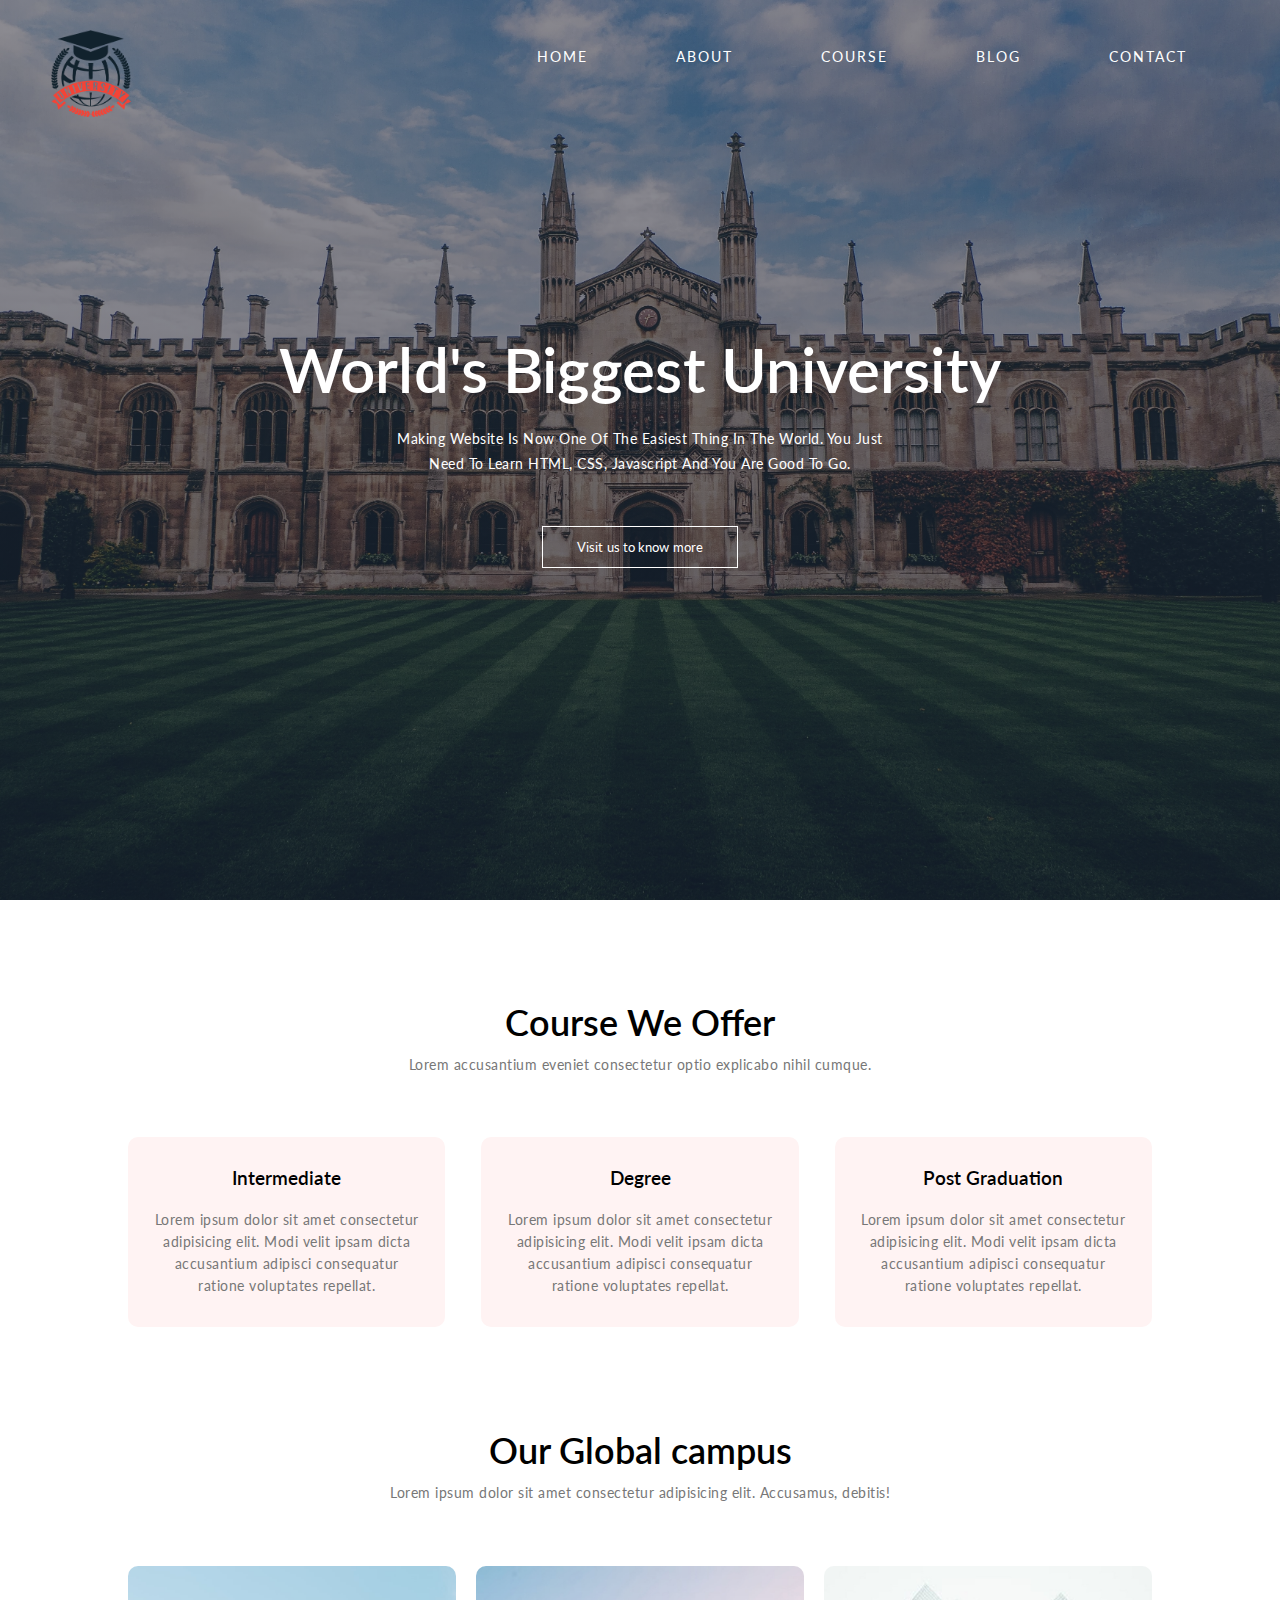
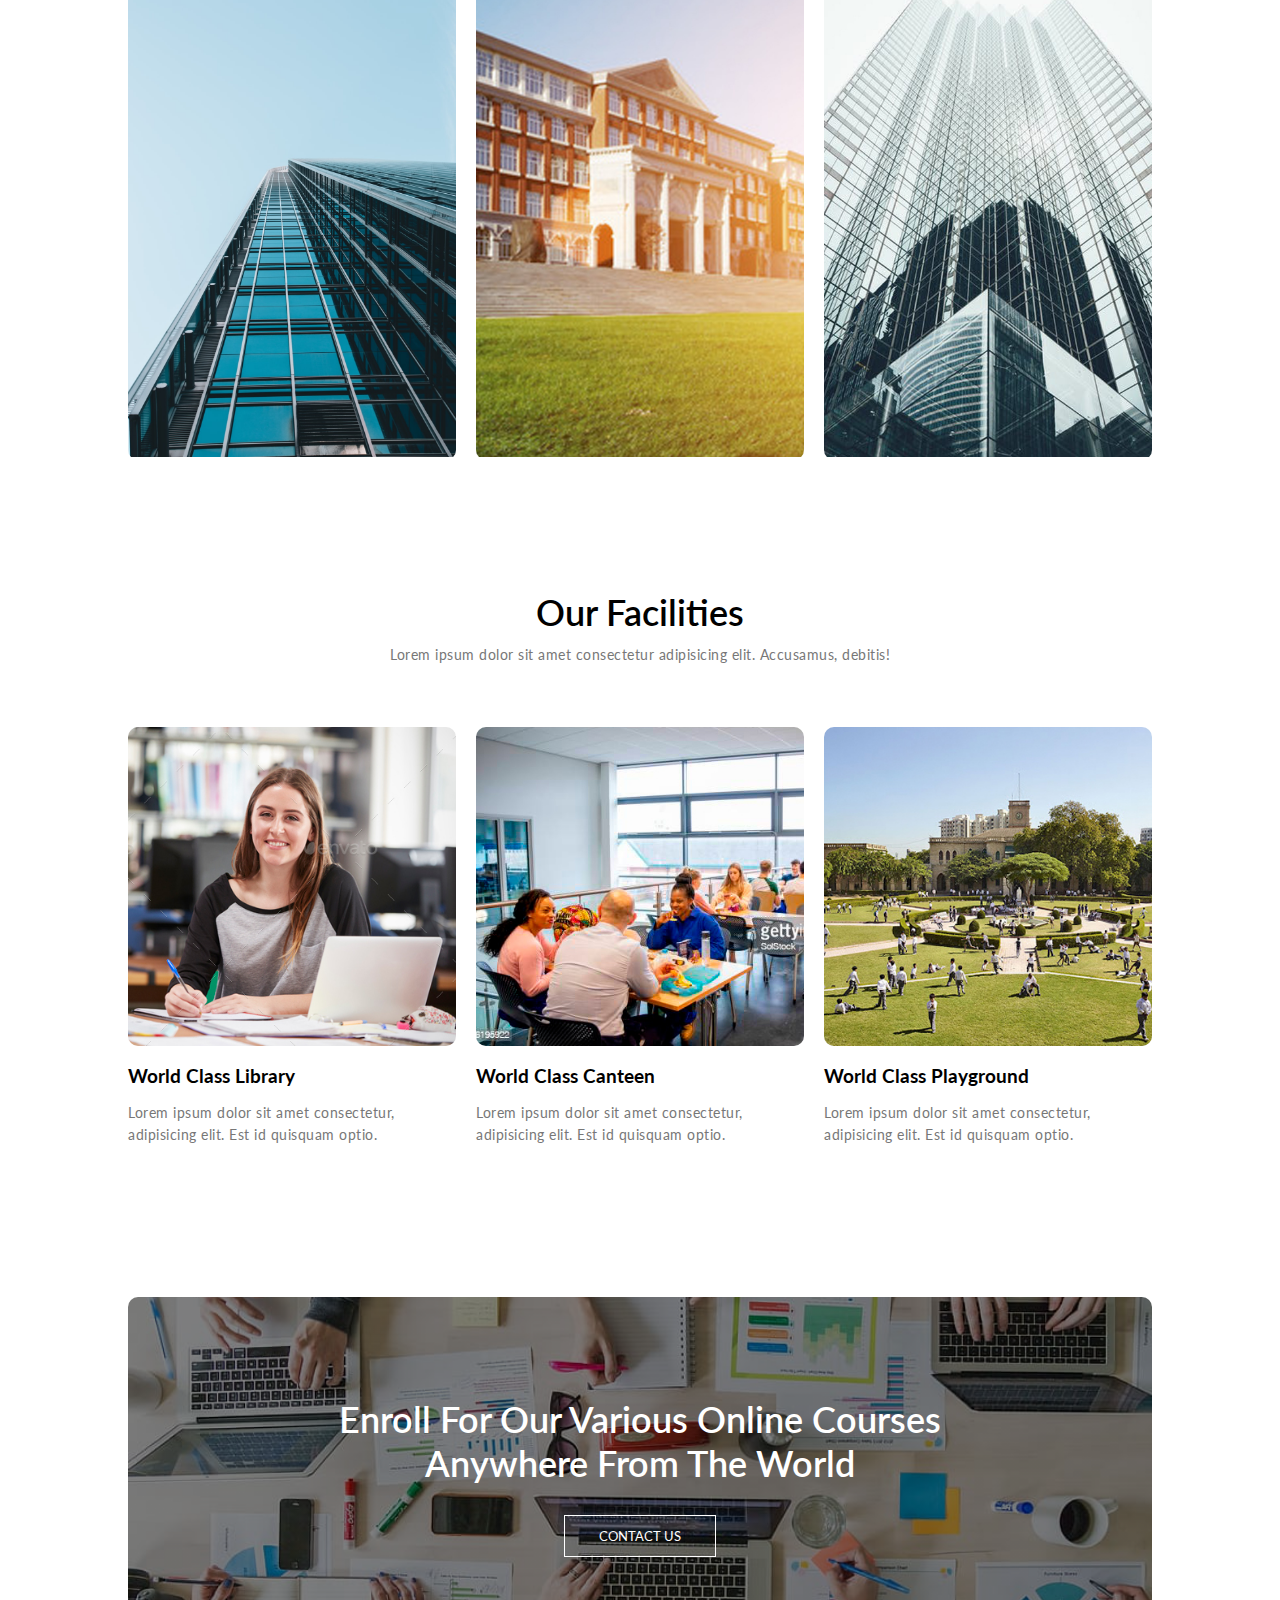
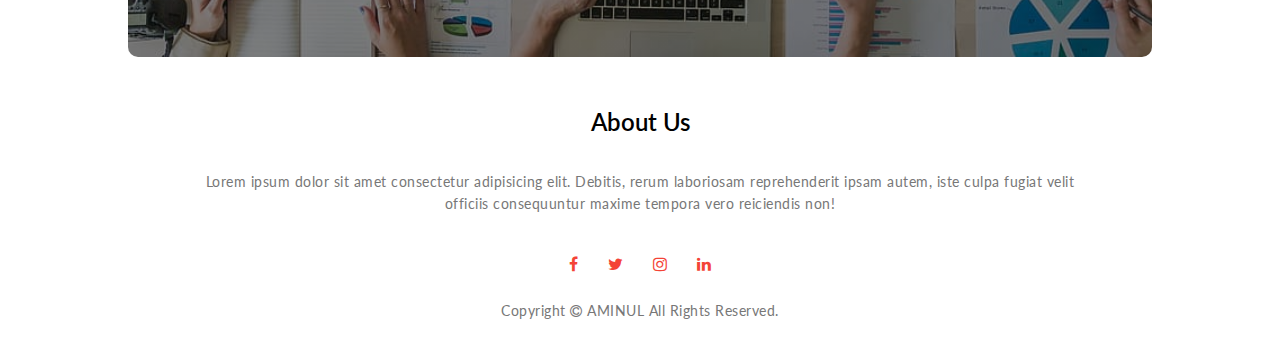
<file: index.html>
<!DOCTYPE html>
<html lang="en">

<head>
    <meta charset="UTF-8">
    <meta name="viewport" content="width=device-width, initial-scale=1.0">
    <title>University website design</title>
    <link rel="stylesheet" href="inde.css">
    <link rel="preconnect" href="https://fonts.gstatic.com">
    <link href="https://fonts.googleapis.com/css2?family=Lato:wght@900&display=swap" rel="stylesheet">
    <link rel="icon" href="Untitled-1.png">
    <link rel="stylesheet" href="https://stackpath.bootstrapcdn.com/font-awesome/4.7.0/css/font-awesome.min.css">
</head>

<body>
    <section class="header">

        <nav>
            <a href="index.html"><img src="Untitled-1.png"></a>
            <div class="nav-links" id="navlinks">
                <i class="fa fa-clone" onclick="hidemenu()"></i>

                <ul>
                    <li><a href="index.html">HOME</a></li>
                    <li><a href="about.html">ABOUT</a></li>
                    <li><a href="course.html">COURSE</a></li>
                    <li><a href="blog.html">BLOG</a></li>
                    <li><a href="contact us.html">CONTACT</a></li>
                </ul>
            </div>
            <i class="fa fa-bars" onclick="showmenu()"></i>
        </nav>


        <div class="text-box">
            <h1>World's Biggest University</h1>
            <p>Making website is now one of the easiest thing in the World. you just need to learn HTML, CSS, Javascript and you are good to go.</p>
            <a href="https://www.behance.net/mdaminul1" target="-blank" class="hero-btn ">Visit us to know more</a>
        </div>


    </section>

    <!-----course----->

    <section class="course">
        <h1> Course We Offer</h1>
        <p>Lorem accusantium eveniet consectetur optio explicabo nihil cumque.</p>

        <div class="row">

            <div class="course-col">
                <h3>Intermediate</h3>
                <p>Lorem ipsum dolor sit amet consectetur adipisicing elit. Modi velit ipsam dicta accusantium adipisci consequatur ratione voluptates repellat.</p>
            </div>
            <div class="course-col">
                <h3>Degree</h3>
                <p>Lorem ipsum dolor sit amet consectetur adipisicing elit. Modi velit ipsam dicta accusantium adipisci consequatur ratione voluptates repellat.</p>
            </div>
            <div class="course-col">
                <h3>Post Graduation</h3>
                <p>Lorem ipsum dolor sit amet consectetur adipisicing elit. Modi velit ipsam dicta accusantium adipisci consequatur ratione voluptates repellat.</p>
            </div>

        </div>




    </section>


    <!---campus-->



    <section class="campus">
        <h1>Our Global campus</h1>
        <p>Lorem ipsum dolor sit amet consectetur adipisicing elit. Accusamus, debitis!</p>

        <div class="row">
            <div class="campus-col">
                <img src="photo-1486175060817-5663aacc6655.jpg">

                <div class="layer">
                    <h3>LONDON</h3>

                </div>
            </div>
            <div class="campus-col">
                <img src="building-in-college.jpg">

                <div class="layer">
                    <h3>NEW YORK</h3>

                </div>
            </div>
            <div class="campus-col">
                <img src="pexels-photo-1662159.jpeg.jpg">

                <div class="layer">
                    <h3>WASHINGTON</h3>

                </div>
            </div>
        </div>


    </section>

    <!-------Facilities--------->
    <section class="facilities">
        <h1>Our Facilities</h1>
        <p>Lorem ipsum dolor sit amet consectetur adipisicing elit. Accusamus, debitis!</p>

        <div class="row">
            <div class="facilitics-col">
                <img src="MON1093058.jpg">
                <h3>World Class Library</h3>
                <p>Lorem ipsum dolor sit amet consectetur, adipisicing elit. Est id quisquam optio.</p>
            </div>
            <div class="facilitics-col">
                <img src="tasty fool.jpg">
                <h3>World Class Canteen</h3>
                <p>Lorem ipsum dolor sit amet consectetur, adipisicing elit. Est id quisquam optio.</p>
            </div>
            <div class="facilitics-col">
                <img src="playground.jpg">
                <h3>World Class Playground</h3>
                <p>Lorem ipsum dolor sit amet consectetur, adipisicing elit. Est id quisquam optio.</p>
            </div>

    </section>


    <!--call to action-->
    <section class="cta">

        <h1>Enroll For Our Various Online Courses<br>Anywhere From The World</h1>

        <a href="contact us.html" class="hero-btn">CONTACT US</a>

    </section>

    <!-----Footer-->

    <section class="footer">
        <h2>About Us</h2>
        <p class="aboutus">Lorem ipsum dolor sit amet consectetur adipisicing elit. Debitis, rerum laboriosam reprehenderit ipsam autem, iste culpa fugiat velit <br>officiis consequuntur maxime tempora vero reiciendis non!
        </p>
        <div class="icons">
            <i class="fa fa-facebook"></i>
            <i class="fa fa-twitter"></i>
            <i class="fa fa-instagram"></i>
            <i class="fa fa-linkedin"></i>

        </div>
        <p class="copyright"> Copyright <i class="fa fa-copyright"></i> AMINUL All Rights Reserved. </p>
    </section>


    <!--------------------Javascript for toggle menu-------------------------->
    <script>
        var navlinks = document.getElementById("navlinks");

        function showmenu() {
            navlinks.style.right = "0";
        }

        function hidemenu() {
            navlinks.style.right = "-200px";
        }
    </script>

</body>

</html>
</file>
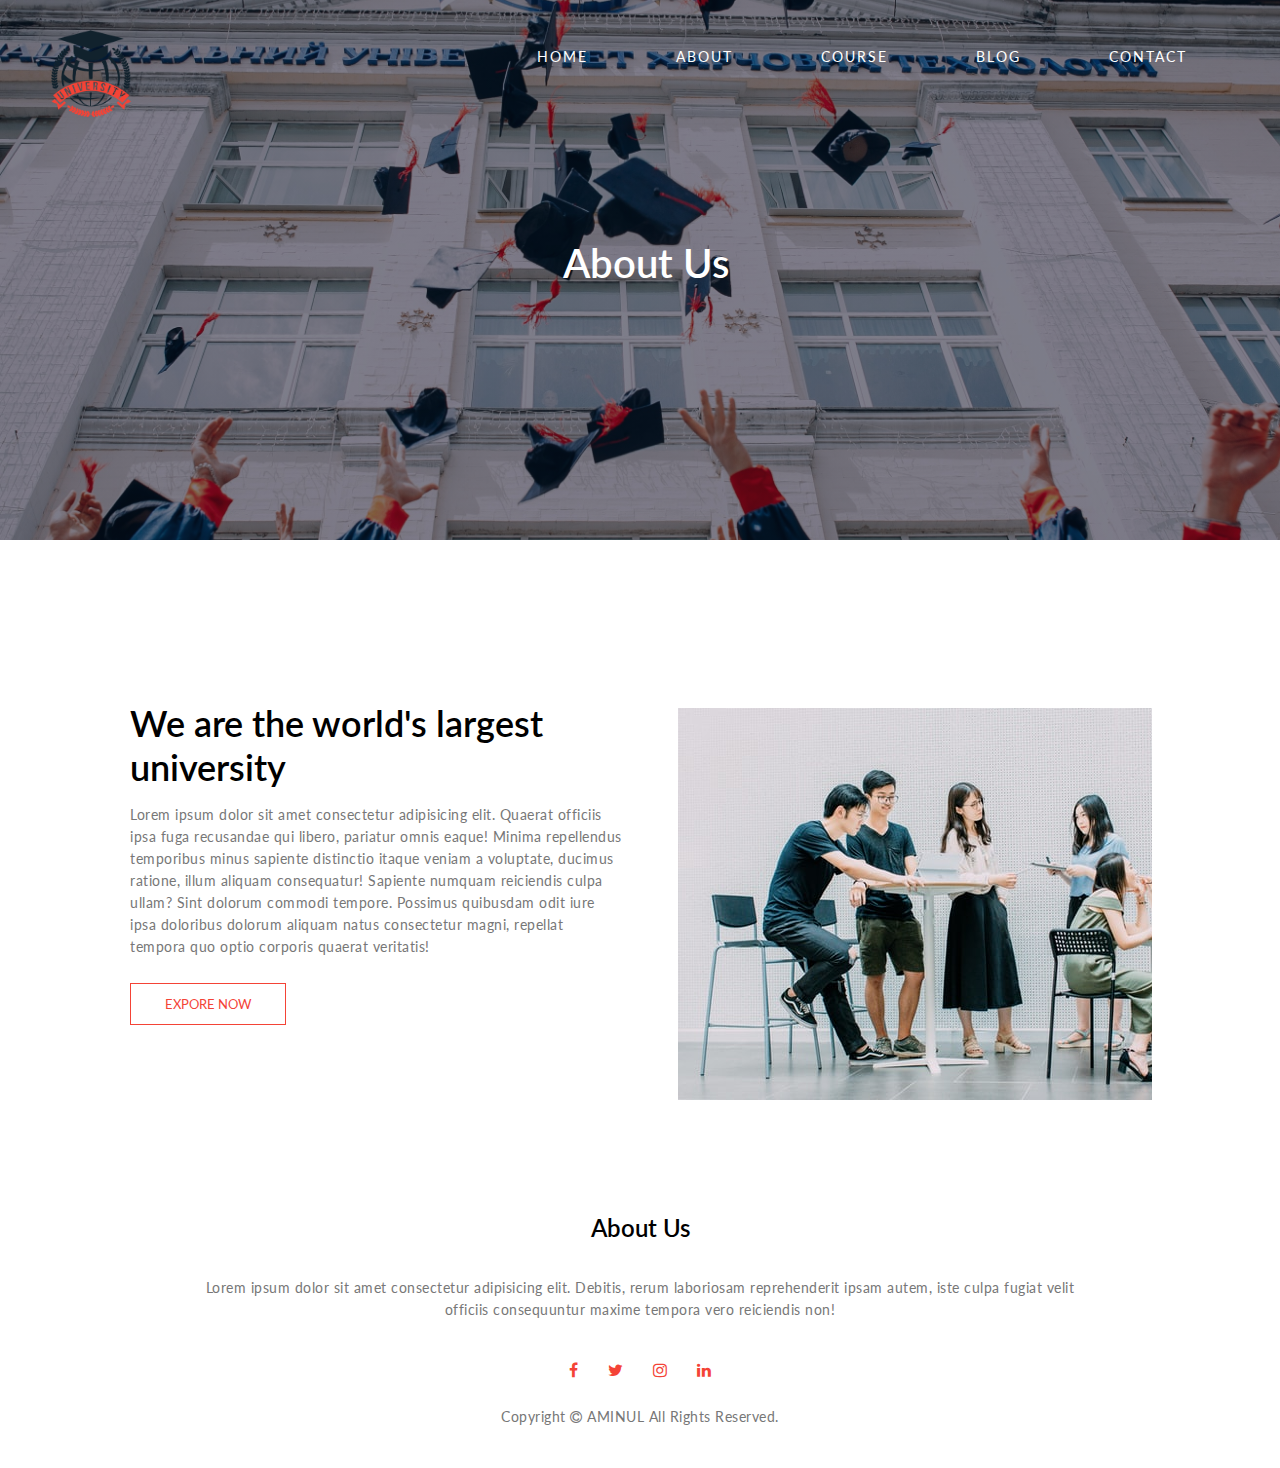
<file: about.html>
<!DOCTYPE html>
<html lang="en">

<head>
    <meta charset="UTF-8">
    <meta name="viewport" content="width=device-width, initial-scale=1.0">
    <title>University website design</title>
    <link rel="stylesheet" href="inde.css">
    <link rel="preconnect" href="https://fonts.gstatic.com">
    <link href="https://fonts.googleapis.com/css2?family=Lato:wght@900&display=swap" rel="stylesheet">
    <link rel="stylesheet" href="https://stackpath.bootstrapcdn.com/font-awesome/4.7.0/css/font-awesome.min.css">
</head>

<body>
    <section class="sub-header">

        <nav>
            <a href="index.html"><img src="Untitled-1.png"></a>
            <div class="nav-links" id="navlinks">
                <i class="fa fa-clone" onclick="hidemenu()"></i>

                <ul>
                    <li><a href="index.html">HOME</a></li>
                    <li><a href="about.html">ABOUT</a></li>
                    <li><a href="course.html">COURSE</a></li>
                    <li><a href="blog.html">BLOG</a></li>
                    <li><a href="contact us.html">CONTACT</a></li>
                </ul>
            </div>
            <i class="fa fa-bars" onclick="showmenu()"></i>
        </nav>
        <h1>About Us</h1>

    </section>

    <!---about us content-->

    <section class="about-us">

        <div class="row">
            <div class="about-col">
                <h1>We are the world's largest university</h1>
                <p>Lorem ipsum dolor sit amet consectetur adipisicing elit. Quaerat officiis ipsa fuga recusandae qui libero, pariatur omnis eaque! Minima repellendus temporibus minus sapiente distinctio itaque veniam a voluptate, ducimus ratione, illum
                    aliquam consequatur! Sapiente numquam reiciendis culpa ullam? Sint dolorum commodi tempore. Possimus quibusdam odit iure ipsa doloribus dolorum aliquam natus consectetur magni, repellat tempora quo optio corporis quaerat veritatis!</p>
                <a href="#" class="hero-btn red-btn">EXPORE NOW</a>
            </div>
        </div class="about-col">
        <img src="akson-1K8pIbIrhkQ-unsplash.jpg" class="well">
        </div>
        </div>
    </section>



    <!-----Footer-->

    <section class="footer">
        <h2>About Us</h2>
        <p class="aboutus">Lorem ipsum dolor sit amet consectetur adipisicing elit. Debitis, rerum laboriosam reprehenderit ipsam autem, iste culpa fugiat velit <br>officiis consequuntur maxime tempora vero reiciendis non!
        </p>
        <div class="icons">
            <i class="fa fa-facebook"></i>
            <i class="fa fa-twitter"></i>
            <i class="fa fa-instagram"></i>
            <i class="fa fa-linkedin"></i>

        </div>
        <p class="copyright"> Copyright <i class="fa fa-copyright"></i> AMINUL All Rights Reserved. </p>
    </section>


    <!--------------------Javascript for toggle menu-------------------------->
    <script>
        var navlinks = document.getElementById("navlinks");

        function showmenu() {
            navlinks.style.right = "0";
        }

        function hidemenu() {
            navlinks.style.right = "-200px";
        }
    </script>

</body>

</html>
</file>
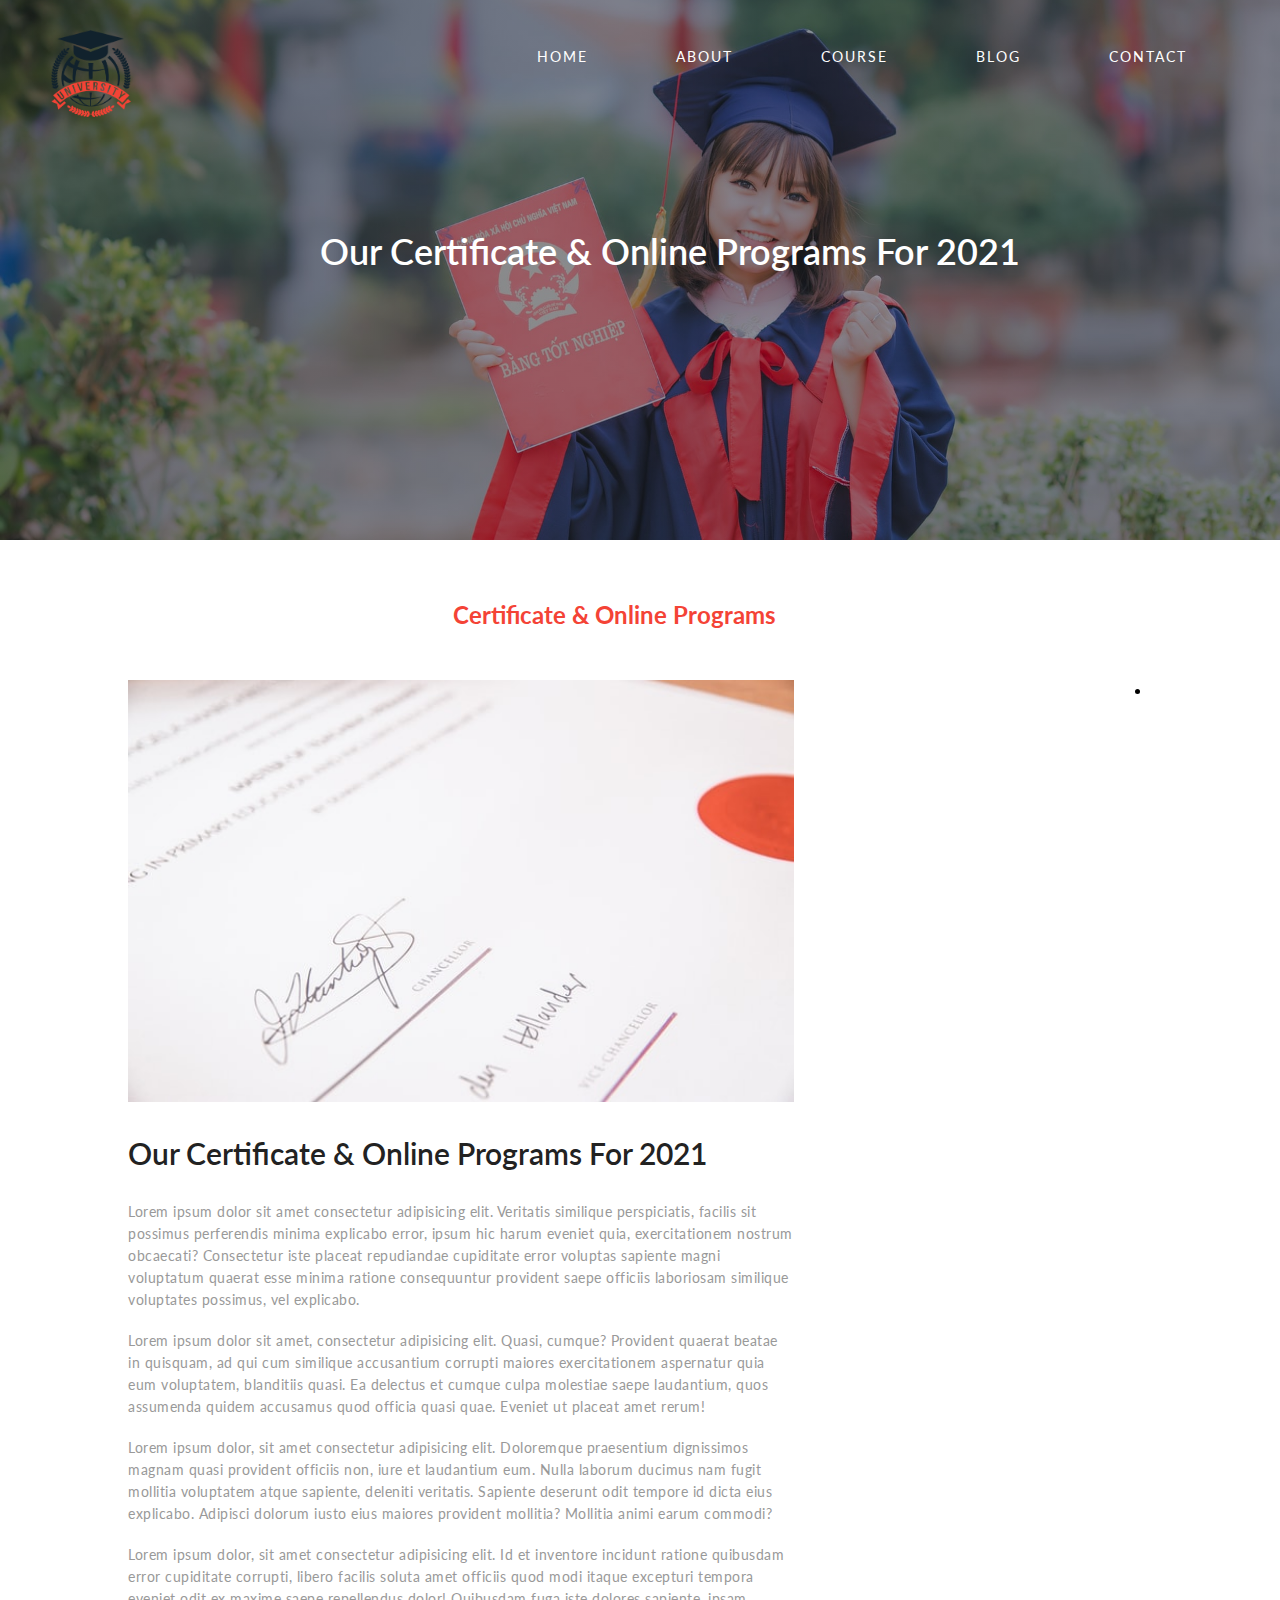
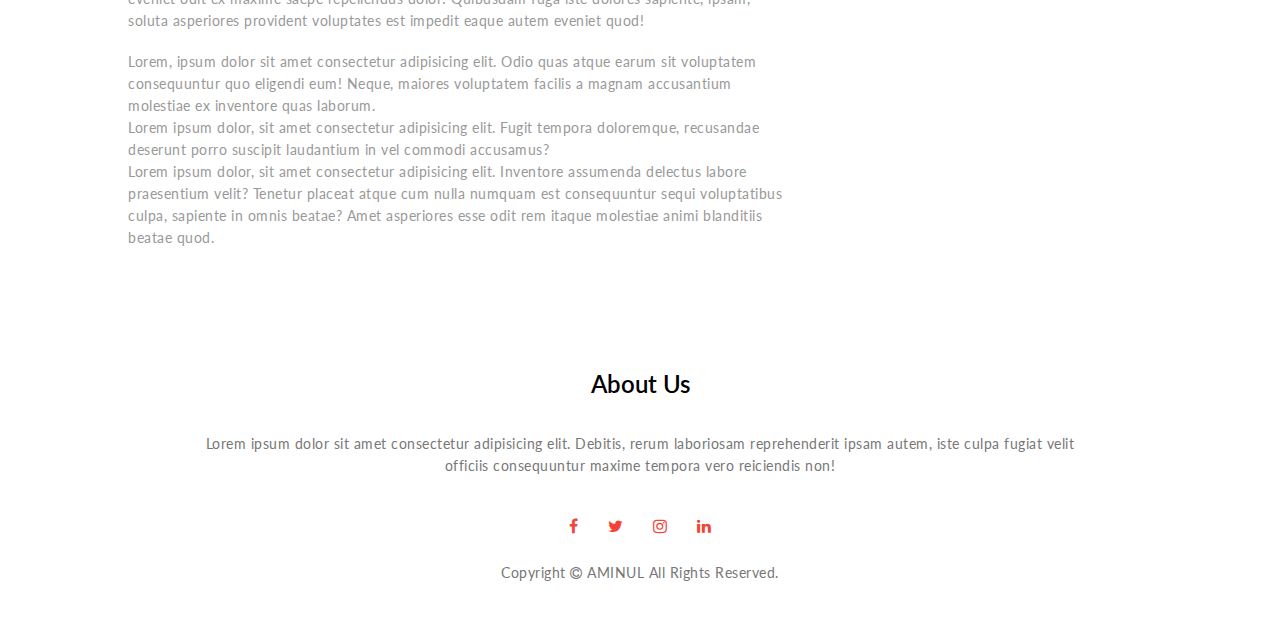
<file: blog.html>
<!DOCTYPE html>
<html lang="en">

<head>
<meta charset="UTF-8">
<meta name="viewport" content="width=device-width, initial-scale=1.0">
<title>University website design</title>
<link rel="stylesheet" href="inde.css">
<link rel="preconnect" href="https://fonts.gstatic.com">
<link rel="icon" href="Untitled-1.png">
<link href="https://fonts.googleapis.com/css2?family=Lato:wght@900&display=swap" rel="stylesheet">
<link rel="stylesheet" href="https://stackpath.bootstrapcdn.com/font-awesome/4.7.0/css/font-awesome.min.css">
</head>

<body>
<section class="Fe-header">

    <nav>
        <a href="index.html"><img src="Untitled-1.png"></a>
        <div class="nav-links" id="navlinks">
            <i class="fa fa-clone" onclick="hidemenu()"></i>

            <ul>
                <li><a href="index.html">HOME</a></li>
                <li><a href="about.html">ABOUT</a></li>
                <li><a href="course.html">COURSE</a></li>
                <li><a href="blog.html">BLOG</a></li>
                <li><a href="contact us.html">CONTACT</a></li>
            </ul>
        </div>
        <i class="fa fa-bars" onclick="showmenu()"></i>
    </nav>
    <div class="blog-header">
        <h1>Our Certificate & Online Programs For 2021</h1>
    </div>

</section>

<!--blog page content-->

<section class="blog-content">
    <h2>Certificate & Online Programs</h2>


    <div class="row">
        <div class="blog-left">
            <img src="lewis-keegan-XQaqV5qYcXg-unsplash.jpg">
            <h3>Our Certificate & Online Programs For 2021</h3>
            <p>Lorem ipsum dolor sit amet consectetur adipisicing elit. Veritatis similique perspiciatis, facilis sit possimus perferendis minima explicabo error, ipsum hic harum eveniet quia, exercitationem nostrum obcaecati? Consectetur iste placeat
                repudiandae cupiditate error voluptas sapiente magni voluptatum quaerat esse minima ratione consequuntur provident saepe officiis laboriosam similique voluptates possimus, vel explicabo.</p>
            <br>
            <p>Lorem ipsum dolor sit amet, consectetur adipisicing elit. Quasi, cumque? Provident quaerat beatae in quisquam, ad qui cum similique accusantium corrupti maiores exercitationem aspernatur quia eum voluptatem, blanditiis quasi. Ea delectus
                et cumque culpa molestiae saepe laudantium, quos assumenda quidem accusamus quod officia quasi quae. Eveniet ut placeat amet rerum!</p>
            <br>
            <p>Lorem ipsum dolor, sit amet consectetur adipisicing elit. Doloremque praesentium dignissimos magnam quasi provident officiis non, iure et laudantium eum. Nulla laborum ducimus nam fugit mollitia voluptatem atque sapiente, deleniti veritatis.
                Sapiente deserunt odit tempore id dicta eius explicabo. Adipisci dolorum iusto eius maiores provident mollitia? Mollitia animi earum commodi?</p>
            <br>
            <p>Lorem ipsum dolor, sit amet consectetur adipisicing elit. Id et inventore incidunt ratione quibusdam error cupiditate corrupti, libero facilis soluta amet officiis quod modi itaque excepturi tempora eveniet odit ex maxime saepe repellendus
                dolor! Quibusdam fuga iste dolores sapiente, ipsam, soluta asperiores provident voluptates est impedit eaque autem eveniet quod!</p>
            <br>
            <p>Lorem, ipsum dolor sit amet consectetur adipisicing elit. Odio quas atque earum sit voluptatem consequuntur quo eligendi eum! Neque, maiores voluptatem facilis a magnam accusantium molestiae ex inventore quas laborum.</p>
            <p>Lorem ipsum dolor, sit amet consectetur adipisicing elit. Fugit tempora doloremque, recusandae deserunt porro suscipit laudantium in vel commodi accusamus?</p>
            <p>Lorem ipsum dolor, sit amet consectetur adipisicing elit. Inventore assumenda delectus labore praesentium velit? Tenetur placeat atque cum nulla numquam est consequuntur sequi voluptatibus culpa, sapiente in omnis beatae? Amet asperiores
                esse odit rem itaque molestiae animi blanditiis beatae quod.</p>
        </div>
        <ul class="blog-right">
            <li></li>
        </ul>

    </div>



</section>






<!-----Footer-->

<section class="footer">
    <h2>About Us</h2>
    <p class="aboutus">Lorem ipsum dolor sit amet consectetur adipisicing elit. Debitis, rerum laboriosam reprehenderit ipsam autem, iste culpa fugiat velit <br>officiis consequuntur maxime tempora vero reiciendis non!
    </p>
    <div class="icons">
        <i class="fa fa-facebook"></i>
        <i class="fa fa-twitter"></i>
        <i class="fa fa-instagram"></i>
        <i class="fa fa-linkedin"></i>

    </div>
    <p class="copyright"> Copyright <i class="fa fa-copyright"></i> AMINUL All Rights Reserved. </p>
</section>


<!--------------------Javascript for toggle menu-------------------------->
<script>
    var navlinks = document.getElementById("navlinks");

    function showmenu() {
        navlinks.style.right = "0";
    }

    function hidemenu() {
        navlinks.style.right = "-200px";
    }
</script>

</body>

</html>
</file>
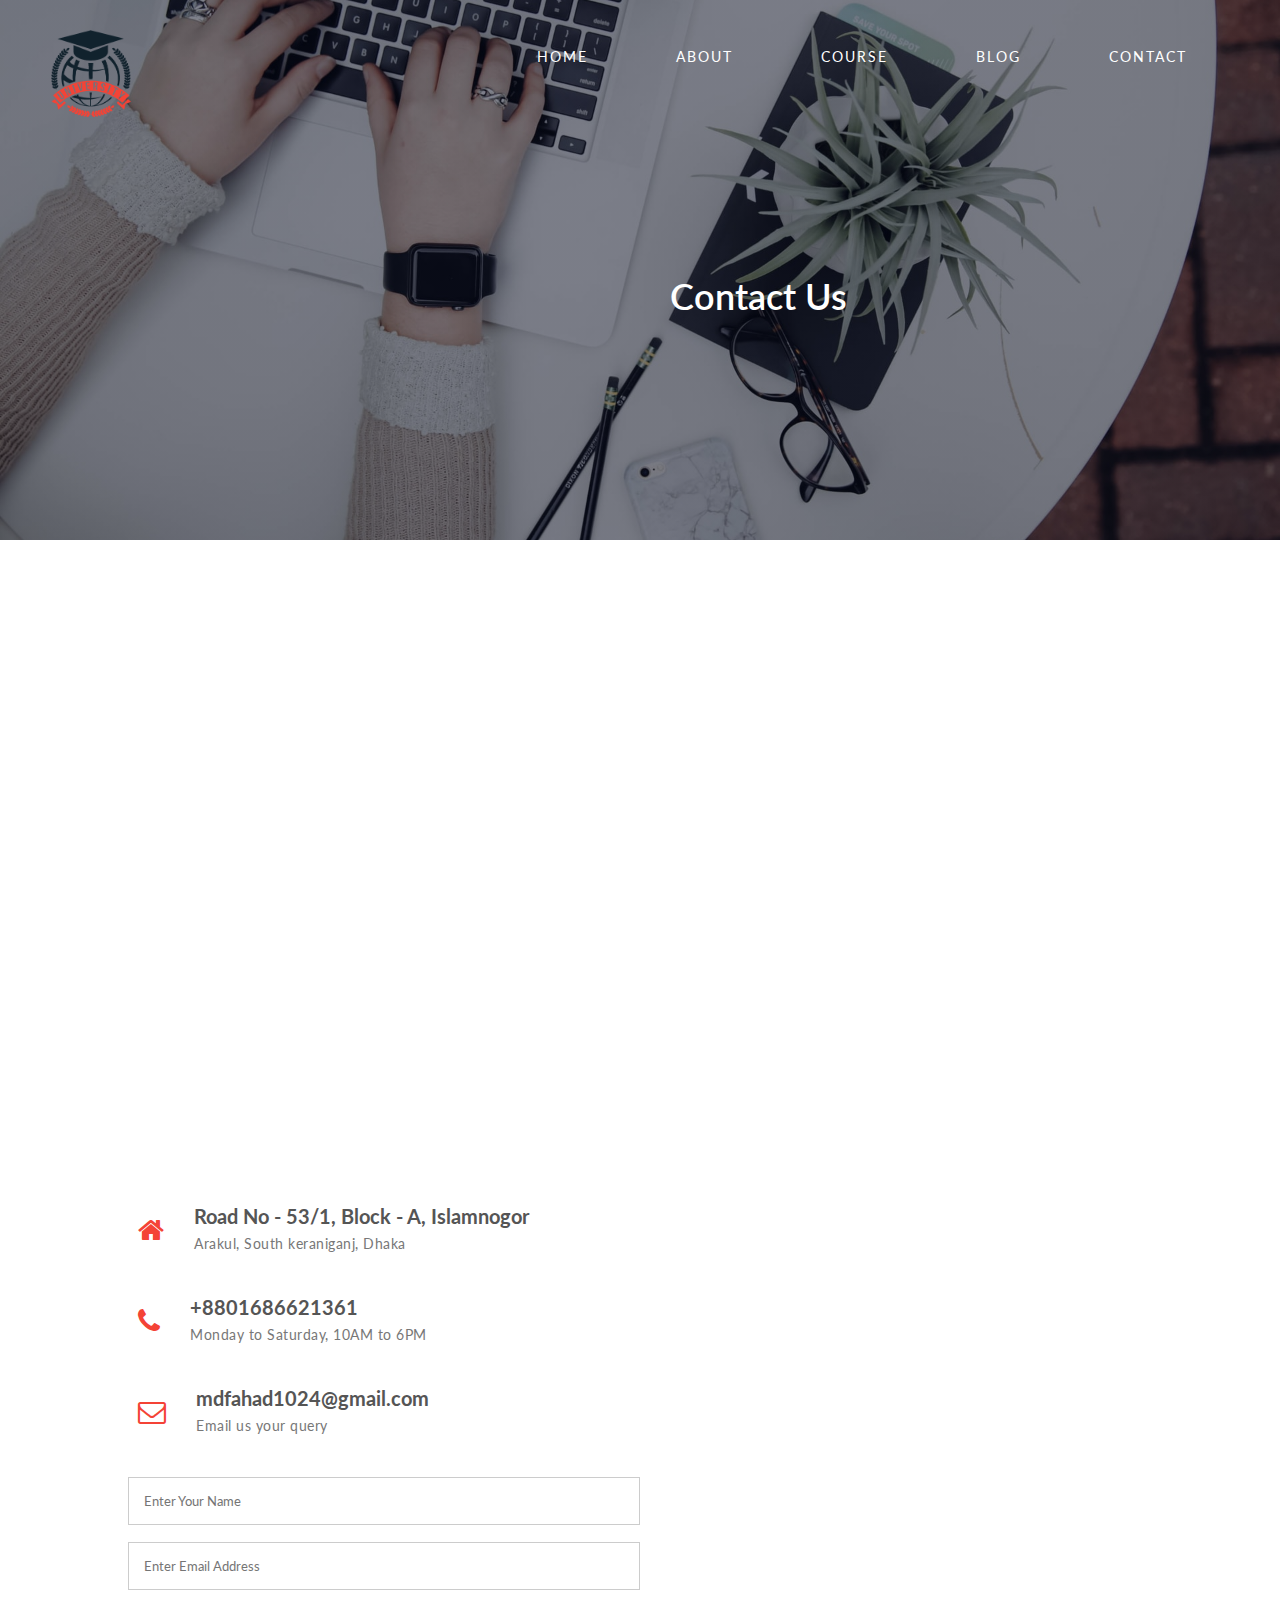
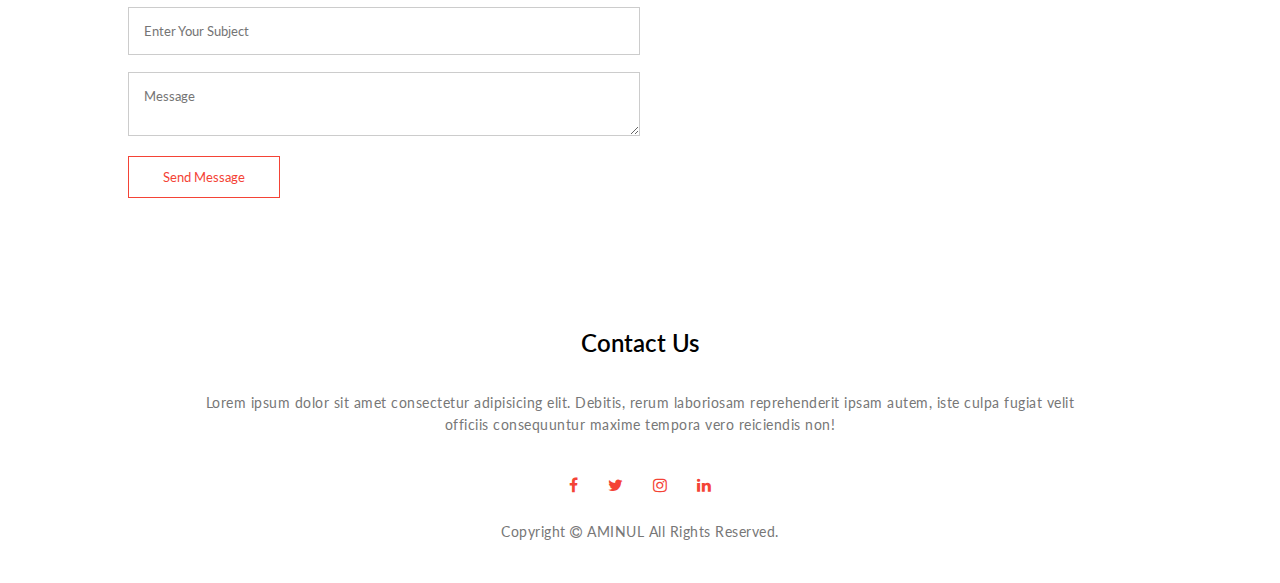
<file: contact us.html>
<!DOCTYPE html>
<html lang="en">

<head>
    <meta charset="UTF-8">
    <meta name="viewport" content="width=device-width, initial-scale=1.0">
    <title>University website design</title>
    <link rel="stylesheet" href="inde.css">
    <link rel="preconnect" href="https://fonts.gstatic.com">
    <link href="https://fonts.googleapis.com/css2?family=Lato:wght@900&display=swap" rel="stylesheet">
    <link rel="stylesheet" href="https://stackpath.bootstrapcdn.com/font-awesome/4.7.0/css/font-awesome.min.css">
</head>

<body>
    <section class="Feh-header">

        <nav>
            <a href="index.html"><img src="Untitled-1.png"></a>
            <div class="nav-links" id="navlinks">
                <i class="fa fa-clone" onclick="hidemenu()"></i>

                <ul>
                    <li><a href="index.html">HOME</a></li>
                    <li><a href="about.html">ABOUT</a></li>
                    <li><a href="course.html">COURSE</a></li>
                    <li><a href="blog.html">BLOG</a></li>
                    <li><a href="contact us.html">CONTACT</a></li>
                </ul>
            </div>
            <i class="fa fa-bars" onclick="showmenu()"></i>
        </nav>
        <h1 class="contact">Contact Us</h1>

    </section>

    <!---contact us content-->

    <section class="location">

        <iframe src="https://www.google.com/maps/embed?pb=!1m18!1m12!1m3!1d3654.550472141747!2d90.4175914148134!3d23.65626458463585!2m3!1f0!2f0!3f0!3m2!1i1024!2i768!4f13.1!3m3!1m2!1s0x3755bb17df7399f9%3A0x12d8af8b31bad6da!2sDhali%20Monjil!5e0!3m2!1sen!2sbd!4v1622643583279!5m2!1sen!2sbd"
            width="600" height="450" style="border:0;" allowfullscreen="" loading="lazy"></iframe>

    </section>

    <section class="contact-us">

        <div class="row">
            <div class="contact-col">
                <div> <i class="fa fa-home"></i>
                    <span>
                    <h5>Road No - 53/1, Block - A, Islamnogor</h5>
                    <p>Arakul, South keraniganj, Dhaka</p>
                </span>
                </div>
                <div>
                    <i class="fa fa-phone"></i>
                    <span>
                <h5>+8801686621361</h5>
                <p>Monday to Saturday, 10AM to 6PM</p>
            </span>

                </div>
                <div>
                    <i class="fa fa-envelope-o"></i>
                    <span>
                <h5>mdfahad1024@gmail.com</h5>
                <p>Email us your query</p>
            </span>
                </div>
                <div class="contact-col">
                    <form action="">
                        <input type="text" placeholder="Enter Your Name">
                        <input type="email" placeholder="Enter Email Address">
                        <input type="text" placeholder="Enter Your Subject">
                        <textarea row="10" placeholder="Message"></textarea>
                        <button type="submit" class="hero-btn red-btn">Send Message</button>

                    </form>
                </div>
    </section>









    <!-----Footer-->

    <section class="footer">
        <h2>Contact Us</h2>
        <p class="aboutus">Lorem ipsum dolor sit amet consectetur adipisicing elit. Debitis, rerum laboriosam reprehenderit ipsam autem, iste culpa fugiat velit <br>officiis consequuntur maxime tempora vero reiciendis non!
        </p>
        <div class="icons">
            <i class="fa fa-facebook"></i>
            <i class="fa fa-twitter"></i>
            <i class="fa fa-instagram"></i>
            <i class="fa fa-linkedin"></i>

        </div>
        <p class="copyright"> Copyright <i class="fa fa-copyright"></i> AMINUL All Rights Reserved. </p>
    </section>


    <!--------------------Javascript for toggle menu-------------------------->
    <script>
        var navlinks = document.getElementById("navlinks");

        function showmenu() {
            navlinks.style.right = "0";
        }

        function hidemenu() {
            navlinks.style.right = "-200px";
        }
    </script>

</body>

</html>
</file>
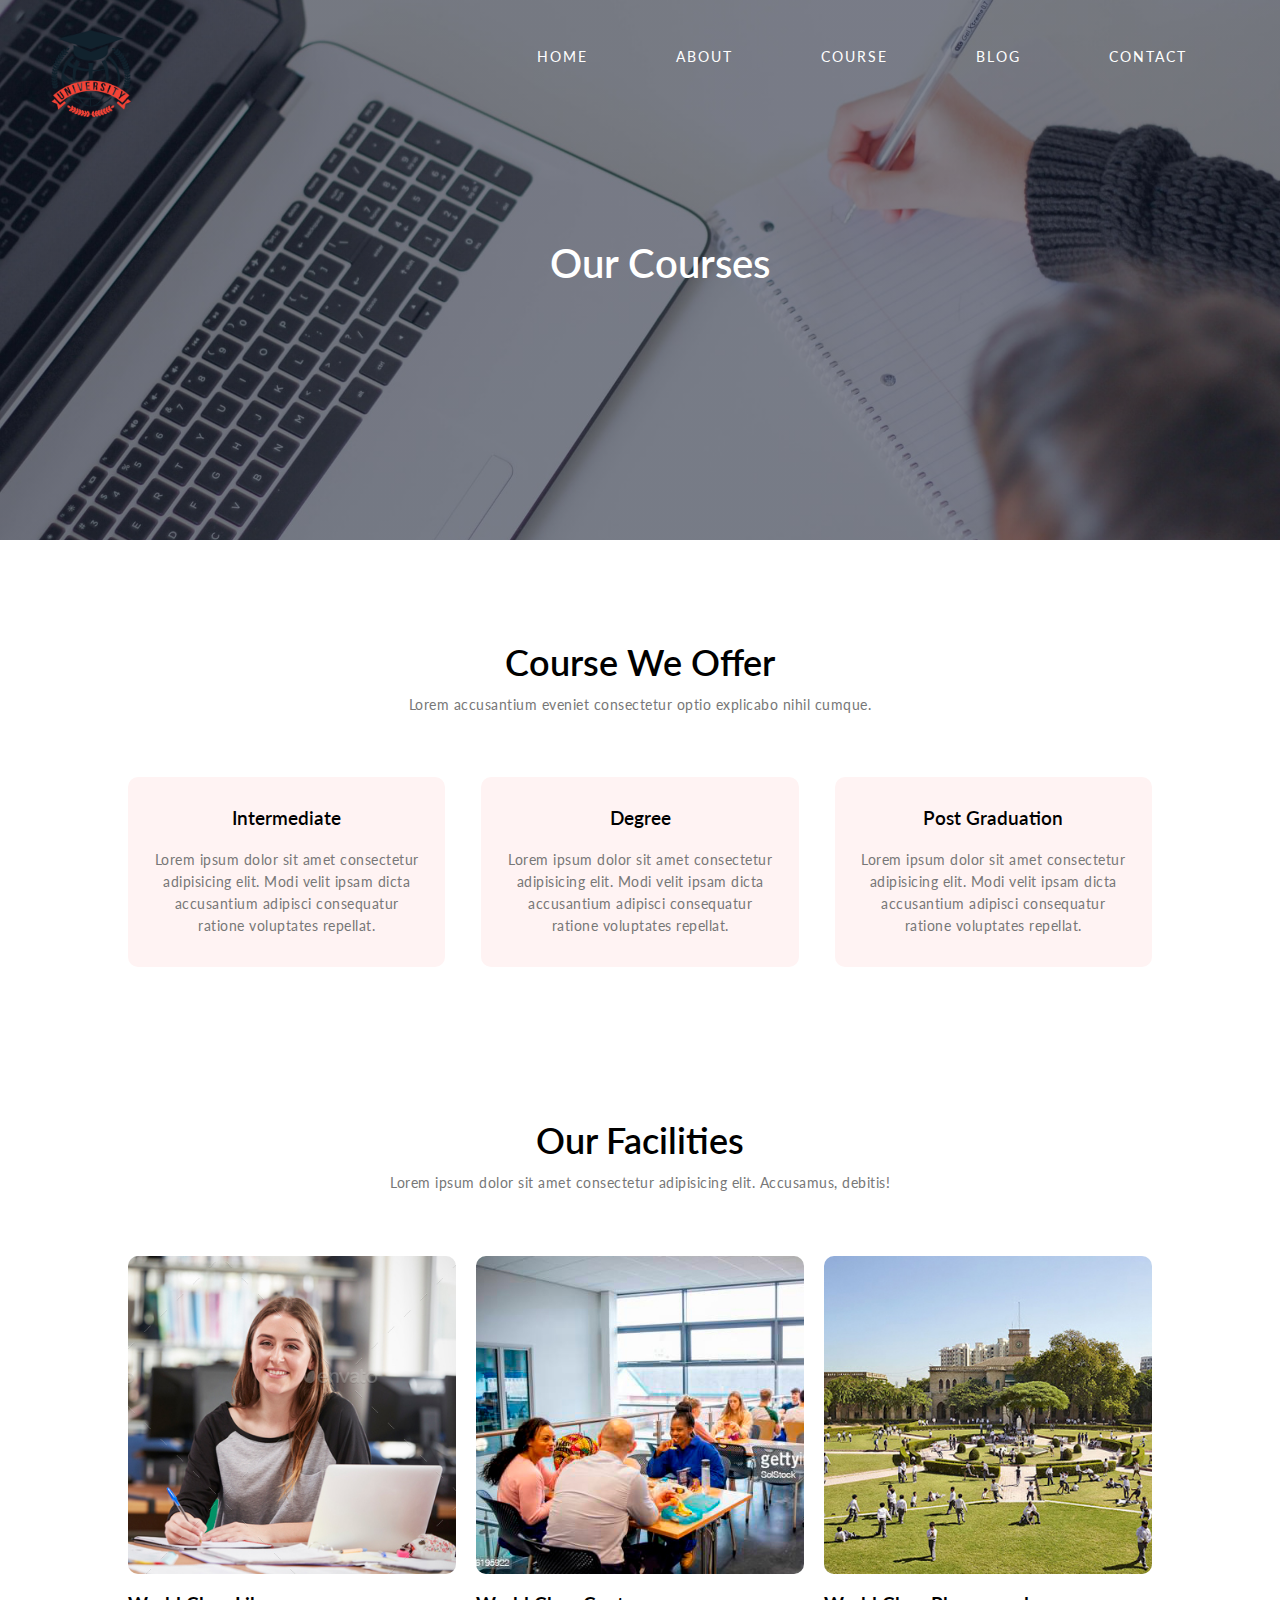
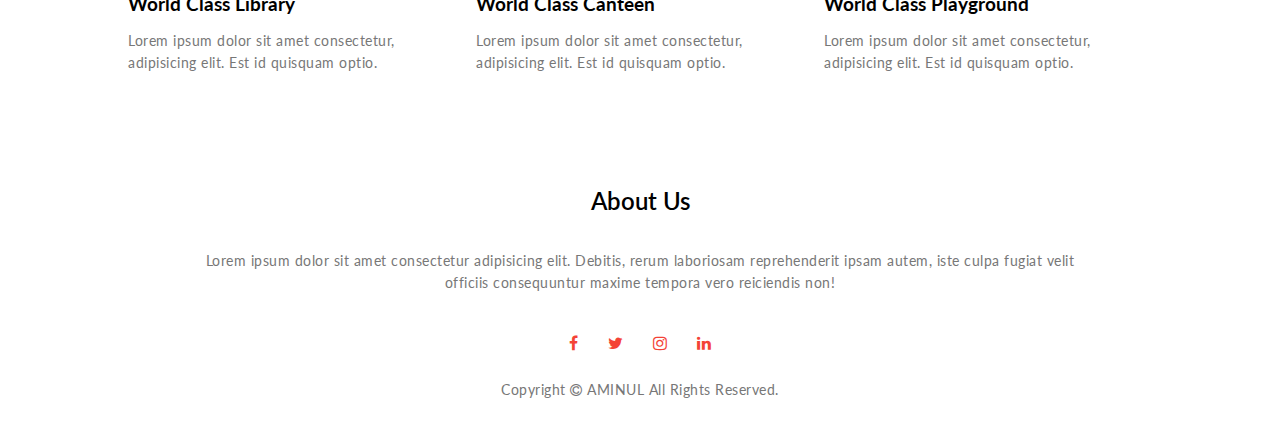
<file: course.html>
<!DOCTYPE html>
<html lang="en">

<head>
    <meta charset="UTF-8">
    <meta name="viewport" content="width=device-width, initial-scale=1.0">
    <title>University website design</title>
    <link rel="stylesheet" href="inde.css">
    <link rel="preconnect" href="https://fonts.gstatic.com">
    <link href="https://fonts.googleapis.com/css2?family=Lato:wght@900&display=swap" rel="stylesheet">
    <link rel="stylesheet" href="https://stackpath.bootstrapcdn.com/font-awesome/4.7.0/css/font-awesome.min.css">
</head>

<body>
    <section class="De-header">

        <nav>
            <a href="index.html"><img src="Untitled-1.png"></a>
            <div class="nav-links" id="navlinks">
                <i class="fa fa-clone" onclick="hidemenu()"></i>

                <ul>
                    <li><a href="index.html">HOME</a></li>
                    <li><a href="about.html">ABOUT</a></li>
                    <li><a href="course.html">COURSE</a></li>
                    <li><a href="blog.html">BLOG</a></li>
                    <li><a href="contact us.html">CONTACT</a></li>
                </ul>
            </div>
            <i class="fa fa-bars" onclick="showmenu()"></i>
        </nav>
        <h1>Our Courses</h1>

    </section>

    <!--course-->

    <section class="course">
        <h1> Course We Offer</h1>
        <p>Lorem accusantium eveniet consectetur optio explicabo nihil cumque.</p>

        <div class="row">

            <div class="course-col">
                <h3>Intermediate</h3>
                <p>Lorem ipsum dolor sit amet consectetur adipisicing elit. Modi velit ipsam dicta accusantium adipisci consequatur ratione voluptates repellat.</p>
            </div>
            <div class="course-col">
                <h3>Degree</h3>
                <p>Lorem ipsum dolor sit amet consectetur adipisicing elit. Modi velit ipsam dicta accusantium adipisci consequatur ratione voluptates repellat.</p>
            </div>
            <div class="course-col">
                <h3>Post Graduation</h3>
                <p>Lorem ipsum dolor sit amet consectetur adipisicing elit. Modi velit ipsam dicta accusantium adipisci consequatur ratione voluptates repellat.</p>
            </div>

        </div>


    </section>

    <!--facilities-->

    <section class="facilities">
        <h1>Our Facilities</h1>
        <p>Lorem ipsum dolor sit amet consectetur adipisicing elit. Accusamus, debitis!</p>

        <div class="row">
            <div class="facilitics-col">
                <img src="MON1093058.jpg">
                <h3>World Class Library</h3>
                <p>Lorem ipsum dolor sit amet consectetur, adipisicing elit. Est id quisquam optio.</p>
            </div>
            <div class="facilitics-col">
                <img src="tasty fool.jpg">
                <h3>World Class Canteen</h3>
                <p>Lorem ipsum dolor sit amet consectetur, adipisicing elit. Est id quisquam optio.</p>
            </div>
            <div class="facilitics-col">
                <img src="playground.jpg">
                <h3>World Class Playground</h3>
                <p>Lorem ipsum dolor sit amet consectetur, adipisicing elit. Est id quisquam optio.</p>
            </div>

    </section>



    <!-----Footer-->

    <section class="footer">
        <h2>About Us</h2>
        <p class="aboutus">Lorem ipsum dolor sit amet consectetur adipisicing elit. Debitis, rerum laboriosam reprehenderit ipsam autem, iste culpa fugiat velit <br>officiis consequuntur maxime tempora vero reiciendis non!
        </p>
        <div class="icons">
            <i class="fa fa-facebook"></i>
            <i class="fa fa-twitter"></i>
            <i class="fa fa-instagram"></i>
            <i class="fa fa-linkedin"></i>

        </div>
        <p class="copyright"> Copyright <i class="fa fa-copyright"></i> AMINUL All Rights Reserved. </p>
    </section>


    <!--------------------Javascript for toggle menu-------------------------->
    <script>
        var navlinks = document.getElementById("navlinks");

        function showmenu() {
            navlinks.style.right = "0";
        }

        function hidemenu() {
            navlinks.style.right = "-200px";
        }
    </script>

</body>

</html>
</file>
<file: inde.css>
* {
                                                                                                    margin: 0;
                                                                                                    padding: 0;
                                                                                                    font-family: 'Lato', sans-serif;
                                                                                                }
                                                                                                
                                                                                                .header {
                                                                                                    min-height: 100vh;
                                                                                                    width: 100%;
                                                                                                    background-image: linear-gradient(rgba(4, 9, 30, 0.4), rgba(4, 9, 30, 0.6)), url(vadim-sherbakov-d6ebY-faOO0-unsplash.jpg);
                                                                                                    background-size: cover;
                                                                                                    position: relative;
                                                                                                }
                                                                                                
                                                                                                @media(max-width: 700px) {
                                                                                                    .header {
                                                                                                        background-position: center;
                                                                                                        background-size: cover;
                                                                                                    }
                                                                                                }
                                                                                                
                                                                                                nav {
                                                                                                    display: flex;
                                                                                                    padding: 3% 4%;
                                                                                                    justify-content: space-between;
                                                                                                    align-items: center;
                                                                                                }
                                                                                                
                                                                                                nav img {
                                                                                                    width: 80px;
                                                                                                    position: absolute;
                                                                                                    top: 30px;
                                                                                                }
                                                                                                
                                                                                                .nav-links {
                                                                                                    flex: 1;
                                                                                                    text-align: right;
                                                                                                }
                                                                                                
                                                                                                .nav-links ul li {
                                                                                                    list-style: none;
                                                                                                    display: inline-block;
                                                                                                    padding: 8px 42px;
                                                                                                    position: relative;
                                                                                                }
                                                                                                
                                                                                                .nav-links ul li a {
                                                                                                    color: #fff;
                                                                                                    text-decoration: none;
                                                                                                    font-size: 14px;
                                                                                                    letter-spacing: 2px;
                                                                                                }
                                                                                                
                                                                                                .nav-links ul li::after {
                                                                                                    content: '';
                                                                                                    width: 0;
                                                                                                    height: 2px;
                                                                                                    background: #f44336;
                                                                                                    display: block;
                                                                                                    margin: auto;
                                                                                                    transition: 0.5s;
                                                                                                }
                                                                                                
                                                                                                .nav-links ul li:hover::after {
                                                                                                    width: 100%;
                                                                                                }
                                                                                                
                                                                                                .text-box {
                                                                                                    width: 90%;
                                                                                                    color: #fff;
                                                                                                    position: absolute;
                                                                                                    top: 50%;
                                                                                                    left: 50%;
                                                                                                    transform: translate(-50%, -50%);
                                                                                                    text-align: center;
                                                                                                    letter-spacing: 0.1px;
                                                                                                }
                                                                                                
                                                                                                .text-box h1 {
                                                                                                    font-size: 62px;
                                                                                                }
                                                                                                
                                                                                                .text-box p {
                                                                                                    margin: 10px 320px 40px 320px;
                                                                                                    color: #fff;
                                                                                                    text-transform: capitalize;
                                                                                                    line-height: 25px;
                                                                                                }
                                                                                                
                                                                                                .hero-btn {
                                                                                                    display: inline-block;
                                                                                                    text-decoration: none;
                                                                                                    color: #fff;
                                                                                                    border: 1px solid white;
                                                                                                    padding: 12px 34px;
                                                                                                    font-size: 13px;
                                                                                                    background: transparent;
                                                                                                    position: relative;
                                                                                                }
                                                                                                
                                                                                                .hero-btn:hover {
                                                                                                    border: 1px solid #f44336;
                                                                                                    background: #f44336;
                                                                                                    transition: 0.5s;
                                                                                                }
                                                                                                
                                                                                                nav .fa {
                                                                                                    display: none;
                                                                                                }
                                                                                                
                                                                                                @media(max-width: 700px) {
                                                                                                    .text-box h1 {
                                                                                                        font-size: 24px;
                                                                                                    }
                                                                                                    .nav-links ul li {
                                                                                                        list-style: none;
                                                                                                        display: inline-block;
                                                                                                        padding: 5px 20px;
                                                                                                        position: relative;
                                                                                                    }
                                                                                                    .nav-links ul li a {
                                                                                                        color: #fff;
                                                                                                        text-decoration: none;
                                                                                                        font-size: 10px;
                                                                                                        letter-spacing: 2px;
                                                                                                    }
                                                                                                    .text-box p {
                                                                                                        font-size: 12px;
                                                                                                        margin-left: 15px;
                                                                                                        margin-right: 15px;
                                                                                                    }
                                                                                                    .text-box a {
                                                                                                        background: #f44336;
                                                                                                        border: none;
                                                                                                        transition: 0.5s;
                                                                                                    }
                                                                                                    .text-box a:hover {
                                                                                                        border: 1px solid white;
                                                                                                        background: transparent;
                                                                                                    }
                                                                                                    nav img {
                                                                                                        width: 40px;
                                                                                                        position: absolute;
                                                                                                        top: 25px;
                                                                                                        left: 25px;
                                                                                                    }
                                                                                                    .nav-links ul li {
                                                                                                        display: block;
                                                                                                    }
                                                                                                    .nav-links {
                                                                                                        position: absolute;
                                                                                                        background: #f44336;
                                                                                                        height: 100vh;
                                                                                                        width: 200px;
                                                                                                        top: 0;
                                                                                                        right: -200px;
                                                                                                        z-index: 2;
                                                                                                        text-align: left;
                                                                                                        transition: 1s;
                                                                                                    }
                                                                                                    nav .fa {
                                                                                                        display: block;
                                                                                                        color: white;
                                                                                                        margin: 10px;
                                                                                                        font-size: 22px;
                                                                                                        cursor: pointer;
                                                                                                    }
                                                                                                    .nav-links ul {
                                                                                                        padding: 30px;
                                                                                                    }
                                                                                                }
                                                                                                /*---- course----*/
                                                                                                
                                                                                                .course {
                                                                                                    width: 80%;
                                                                                                    margin: auto;
                                                                                                    text-align: center;
                                                                                                    padding-top: 100px;
                                                                                                }
                                                                                                
                                                                                                h1 {
                                                                                                    font-size: 36px;
                                                                                                    font-weight: 600;
                                                                                                }
                                                                                                
                                                                                                p {
                                                                                                    color: #777;
                                                                                                    font-size: 14px;
                                                                                                    line-height: 22px;
                                                                                                    padding: 10px;
                                                                                                    letter-spacing: 0.5px;
                                                                                                }
                                                                                                
                                                                                                .row {
                                                                                                    margin-top: 5%;
                                                                                                    display: flex;
                                                                                                    justify-content: space-between;
                                                                                                }
                                                                                                
                                                                                                .course-col {
                                                                                                    flex-basis: 31%;
                                                                                                    background: #fff3f3;
                                                                                                    border-radius: 10px;
                                                                                                    margin-bottom: 5%;
                                                                                                    padding: 20px 12px;
                                                                                                    box-sizing: border-box;
                                                                                                    transition: 0.5s;
                                                                                                }
                                                                                                
                                                                                                .course-col h3 {
                                                                                                    text-align: center;
                                                                                                    margin: 10px 0px;
                                                                                                    font-weight: 600;
                                                                                                }
                                                                                                
                                                                                                .course-col:hover {
                                                                                                    box-shadow: 0 0 20px 0px rgba(0, 0, 0, 0.2);
                                                                                                }
                                                                                                
                                                                                                .course-col p {
                                                                                                    line-height: 22px;
                                                                                                }
                                                                                                
                                                                                                @media (max-width: 700px) {
                                                                                                    .row {
                                                                                                        flex-direction: column;
                                                                                                    }
                                                                                                }
                                                                                                /*---campus---*/
                                                                                                
                                                                                                .campus {
                                                                                                    width: 80%;
                                                                                                    margin: auto;
                                                                                                    text-align: center;
                                                                                                    padding-top: 50px;
                                                                                                }
                                                                                                
                                                                                                .campus-col {
                                                                                                    flex-basis: 32%;
                                                                                                    border-radius: 10px;
                                                                                                    margin-bottom: 30px;
                                                                                                    position: relative;
                                                                                                    overflow: hidden;
                                                                                                }
                                                                                                
                                                                                                .campus-col img {
                                                                                                    width: 100%;
                                                                                                }
                                                                                                
                                                                                                .layer {
                                                                                                    background: transparent;
                                                                                                    height: 100%;
                                                                                                    width: 100%;
                                                                                                    position: absolute;
                                                                                                    top: 0;
                                                                                                    left: 0;
                                                                                                    transition: 0.5s;
                                                                                                }
                                                                                                
                                                                                                .layer:hover {
                                                                                                    background: rgba(226, 0, 0, 0.7);
                                                                                                    color: white;
                                                                                                    opacity: 80%;
                                                                                                }
                                                                                                
                                                                                                .layer h3 {
                                                                                                    width: 100%;
                                                                                                    font-weight: 500;
                                                                                                    color: #fff;
                                                                                                    font-size: 26px;
                                                                                                    bottom: 0;
                                                                                                    position: absolute;
                                                                                                    opacity: 0%;
                                                                                                    transition: 0.5s;
                                                                                                }
                                                                                                
                                                                                                .layer:hover h3 {
                                                                                                    bottom: 49%;
                                                                                                    opacity: 100%;
                                                                                                }
                                                                                                
                                                                                                .facilities {
                                                                                                    width: 80%;
                                                                                                    margin: auto;
                                                                                                    text-align: center;
                                                                                                    padding-top: 100px;
                                                                                                }
                                                                                                
                                                                                                .facilitics-col {
                                                                                                    flex-basis: 32%;
                                                                                                    border-radius: 10px;
                                                                                                    margin-bottom: 5%;
                                                                                                    text-align: center;
                                                                                                    position: relative;
                                                                                                }
                                                                                                
                                                                                                .facilitics-col img {
                                                                                                    width: 100%;
                                                                                                    border-radius: 10px;
                                                                                                }
                                                                                                
                                                                                                .facilitics-col p {
                                                                                                    padding: 0;
                                                                                                    text-align: left;
                                                                                                }
                                                                                                
                                                                                                .facilitics-col h3 {
                                                                                                    margin-top: 16px;
                                                                                                    margin-bottom: 15px;
                                                                                                    text-align: left;
                                                                                                }
                                                                                                
                                                                                                .cta {
                                                                                                    margin: 100px auto;
                                                                                                    width: 80%;
                                                                                                    background-image: linear-gradient(rgba(0, 0, 0, 0.5), rgba(0, 0, 0, 0.5)), url(business-office-meetings-marketing.jpg);
                                                                                                    background-position: center;
                                                                                                    background-size: cover;
                                                                                                    border-radius: 10px;
                                                                                                    text-align: center;
                                                                                                    padding: 100px 0;
                                                                                                    margin-bottom: -10px;
                                                                                                }
                                                                                                
                                                                                                .cta h1 {
                                                                                                    color: #fff;
                                                                                                    margin-bottom: 30px;
                                                                                                    padding: 0px;
                                                                                                }
                                                                                                
                                                                                                @media(max-width: 700px) {
                                                                                                    .cta h1 {
                                                                                                        font-size: 24px;
                                                                                                    }
                                                                                                    .hero-btn {
                                                                                                        background: #f44336;
                                                                                                        border: none;
                                                                                                        transition: 1s;
                                                                                                    }
                                                                                                    .hero-btn:hover {
                                                                                                        border: 1px solid white;
                                                                                                        background: transparent;
                                                                                                    }
                                                                                                }
                                                                                                /* ----Foooter-----*/
                                                                                                
                                                                                                .footer {
                                                                                                    width: 100%;
                                                                                                    text-align: center;
                                                                                                    padding: 30px 0;
                                                                                                }
                                                                                                
                                                                                                .footer h2 {
                                                                                                    margin-bottom: 25px;
                                                                                                    margin-top: 30px;
                                                                                                    font-weight: 600;
                                                                                                }
                                                                                                
                                                                                                .aboutus {
                                                                                                    margin-top: 20px;
                                                                                                    margin-bottom: 13px;
                                                                                                }
                                                                                                
                                                                                                .copyright {
                                                                                                    letter-spacing: 0.5px;
                                                                                                }
                                                                                                
                                                                                                .icons .fa {
                                                                                                    color: #f44336;
                                                                                                    margin: 0 13px;
                                                                                                    padding: 18px 0;
                                                                                                    transition: 0.5s;
                                                                                                }
                                                                                                
                                                                                                .icons .fa:hover {
                                                                                                    color: #777;
                                                                                                }
                                                                                                
                                                                                                @media(max-width: 700px) {
                                                                                                    .aboutus {
                                                                                                        margin-left: 35px;
                                                                                                        margin-right: 35px;
                                                                                                        text-align: inherit;
                                                                                                    }
                                                                                                }
                                                                                                
                                                                                                .sub-header {
                                                                                                    height: 60vh;
                                                                                                    width: 100%;
                                                                                                    background-image: linear-gradient(rgba(4, 9, 30, 0.5), rgba(4, 9, 30, 0.5)), url(aminulislamcollege.jpg);
                                                                                                    background-position: center;
                                                                                                    background-size: cover;
                                                                                                    color: #fff;
                                                                                                    overflow: hidden;
                                                                                                }
                                                                                                
                                                                                                .sub-header h1 {
                                                                                                    margin-left: 44%;
                                                                                                    margin-top: 125px;
                                                                                                    font-size: 40px;
                                                                                                }
                                                                                                
                                                                                                .about-us {
                                                                                                    width: 80%;
                                                                                                    margin: auto;
                                                                                                    padding-top: 80px;
                                                                                                    padding-bottom: 50px;
                                                                                                    overflow: hidden;
                                                                                                }
                                                                                                
                                                                                                .about-col {
                                                                                                    flex-basis: 48%;
                                                                                                    padding: 30px 2px;
                                                                                                    overflow: hidden;
                                                                                                }
                                                                                                
                                                                                                .about-col img {
                                                                                                    width: 100%;
                                                                                                   
                                                                                                }
                                                                                                
                                                                                                .well {
                                                                                                    position: relative;
                                                                                                    margin-left: 550px;
                                                                                                    margin-top: -350px;
                                                                                                    overflow: hidden;
                                                                                                }
                                                                                                
                                                                                                .about-col h1 {
                                                                                                    padding-top: 0;
                                                                                                    overflow: hidden;
                                                                                                }
                                                                                                
                                                                                                .about-col p {
                                                                                                    padding: 15px 0 25px;
                                                                                                    overflow: hidden;
                                                                                                }
                                                                                                
                                                                                                .red-btn {
                                                                                                    border: 1px solid #f44336;
                                                                                                    background: transparent;
                                                                                                    color: #f44336;
                                                                                                    overflow: hidden;
                                                                                                }
                                                                                                
                                                                                                .red-btn:hover {
                                                                                                    color: white;
                                                                                                }
                                                                                                
                                                                                                @media(max-width:700px) {
                                                                                                    .sub-header h1 {
                                                                                                        margin-left: 125px;
                                                                                                    }
                                                                                                    .well {
                                                                                                        position: relative;
                                                                                                        margin-left: 0px;
                                                                                                        margin-top: 0px;
                                                                                                        width: 400px;
                                                                                                        margin-bottom: -40px;
                                                                                                        
                                                                                                    }
                                                                                                    .about-us {
                                                                                                        margin-top: -40px;
                                                                                                       
                                                                                                    }
                                                                                                }
                                                                                                /*----course----*/
                                                                                                
                                                                                                .De-header {
                                                                                                    height: 60vh;
                                                                                                    width: 100%;
                                                                                                    background-image: linear-gradient(rgba(4, 9, 30, 0.5), rgba(4, 9, 30, 0.5)), url(eeee.jpg);
                                                                                                    background-position: right;
                                                                                                    background-size: cover;
                                                                                                    color: #fff;
                                                                                                }
                                                                                                
                                                                                                .De-header h1 {
                                                                                                    margin-left: 43%;
                                                                                                    margin-top: 125px;
                                                                                                    font-size: 40px;
                                                                                                }
                                                                                                
                                                                                                @media (max-width:700px) {
                                                                                                    .De-header h1 {
                                                                                                        margin-left: 27%;
                                                                                                        margin-top: 125px;
                                                                                                        font-size: 40px;
                                                                                                    }
                                                                                                    .De-header {
                                                                                                        height: 60vh;
                                                                                                        width: 100%;
                                                                                                        background-image: linear-gradient(rgba(4, 9, 30, 0.5), rgba(4, 9, 30, 0.5)), url(eeee.jpg);
                                                                                                        background-position: center;
                                                                                                        background-size: cover;
                                                                                                        color: #fff;
                                                                                                    }
                                                                                                }
                                                                                                /*--blog-content--*/
                                                                                                
                                                                                                .blog-content {
                                                                                                    width: 80%;
                                                                                                    margin: auto;
                                                                                                    padding: 60px 0px;
                                                                                                }
                                                                                                
                                                                                                .blog-left {
                                                                                                    flex-basis: 65%;
                                                                                                }
                                                                                                
                                                                                                .blog-left img {
                                                                                                    width: 100%;
                                                                                                }
                                                                                                
                                                                                                .blog-left h3 {
                                                                                                    color: #222;
                                                                                                    font-weight: 600;
                                                                                                    margin: 30px 0;
                                                                                                    font-size: 30px;
                                                                                                }
                                                                                                
                                                                                                .blog-left p {
                                                                                                    color: #999;
                                                                                                    padding: 0;
                                                                                                    text-align: left;
                                                                                                }
                                                                                                
                                                                                                .blog-header h1 {
                                                                                                    margin-right: 0;
                                                                                                    margin-left: 25%;
                                                                                                    margin-top: 9%;
                                                                                                }
                                                                                                
                                                                                                .blog-content h2 {
                                                                                                    color: #f44336;
                                                                                                    text-align: center;
                                                                                                    transition: 0.5s;
                                                                                                    margin-left: -5%;
                                                                                                }
                                                                                                
                                                                                                .blog-content h2:hover {
                                                                                                    color: black;
                                                                                                }
                                                                                                
                                                                                                .Fe-header {
                                                                                                    height: 60vh;
                                                                                                    width: 100%;
                                                                                                    background-image: linear-gradient(rgba(4, 9, 30, 0.4), rgba(4, 9, 30, 0.4)), url(bui-thanh-tam-u-05DwhpE4w-unsplash.jpg);
                                                                                                    background-position: center;
                                                                                                    background-size: cover;
                                                                                                    color: #fff;
                                                                                                }
                                                                                                
                                                                                                @media (max-width:700px) {
                                                                                                    .blog-header h1 {
                                                                                                        text-align: center;
                                                                                                        margin-left: 20px;
                                                                                                        margin-top: 25%;
                                                                                                        font-size: 30px;
                                                                                                    }
                                                                                                    .blog-content h2 {
                                                                                                        color: #f44336;
                                                                                                        text-align: center;
                                                                                                        transition: 0.5s;
                                                                                                        margin-left: 11px;
                                                                                                        padding: 30px 0;
                                                                                                        margin-top: -40px;
                                                                                                    }
                                                                                                }
                                                                                                /*------------contact us page-----------*/
                                                                                                
                                                                                                .Feh-header {
                                                                                                    height: 60vh;
                                                                                                    width: 100%;
                                                                                                    background-image: linear-gradient(rgba(4, 9, 30, 0.5), rgba(4, 9, 30, 0.5)), url(corinne-kutz-tMI2_-r5Nfo-unsplash.jpg);
                                                                                                    background-position: center;
                                                                                                    background-size: cover;
                                                                                                    color: #fff;
                                                                                                }
                                                                                                
                                                                                                .location {
                                                                                                    width: 80%;
                                                                                                    margin: auto;
                                                                                                    padding: 80px 0;
                                                                                                }
                                                                                                
                                                                                                .location iframe {
                                                                                                    width: 100%;
                                                                                                }
                                                                                                
                                                                                                .contact-us {
                                                                                                    width: 80%;
                                                                                                    margin: auto;
                                                                                                }
                                                                                                
                                                                                                .contact-col {
                                                                                                    flex-basis: 50%;
                                                                                                    margin-bottom: 30px;
                                                                                                }
                                                                                                
                                                                                                .contact-col div {
                                                                                                    display: flex;
                                                                                                    align-items: center;
                                                                                                    margin-bottom: 40px;
                                                                                                }
                                                                                                
                                                                                                .contact-col div .fa {
                                                                                                    font-size: 28px;
                                                                                                    color: #f44336;
                                                                                                    margin: 10px;
                                                                                                    margin-right: 30px;
                                                                                                }
                                                                                                
                                                                                                .contact-col div p {
                                                                                                    padding: 0;
                                                                                                }
                                                                                                
                                                                                                .contact-col div h5 {
                                                                                                    font-size: 20px;
                                                                                                    margin-bottom: 5px;
                                                                                                    color: #555;
                                                                                                    font-weight: 400px;
                                                                                                }
                                                                                                
                                                                                                .contact-col input,
                                                                                                .contact-col textarea {
                                                                                                    width: 100%;
                                                                                                    padding: 15px;
                                                                                                    margin-bottom: 17px;
                                                                                                    outline: none;
                                                                                                    border: 1px solid #ccc;
                                                                                                    box-sizing: border-box;
                                                                                                }
                                                                                                
                                                                                                .Feh-header h1 {
                                                                                                    margin-left: 670px;
                                                                                                    margin-top: 160px;
                                                                                                }
                                                                                                
                                                                                                @media (max-width:700px) {
                                                                                                    .Feh-header {
                                                                                                        height: 60vh;
                                                                                                        width: 100%;
                                                                                                        background-image: linear-gradient(rgba(4, 9, 30, 0.5), rgba(4, 9, 30, 0.5)), url(corinne-kutz-tMI2_-r5Nfo-unsplash.jpg);
                                                                                                        background-position: center;
                                                                                                        background-size: cover;
                                                                                                        color: #fff;
                                                                                                    }
                                                                                                    .Feh-header h1 {
                                                                                                        margin-left: 125px;
                                                                                                        margin-top: 130px;
                                                                                                    }
                                                                                                }
</file>
